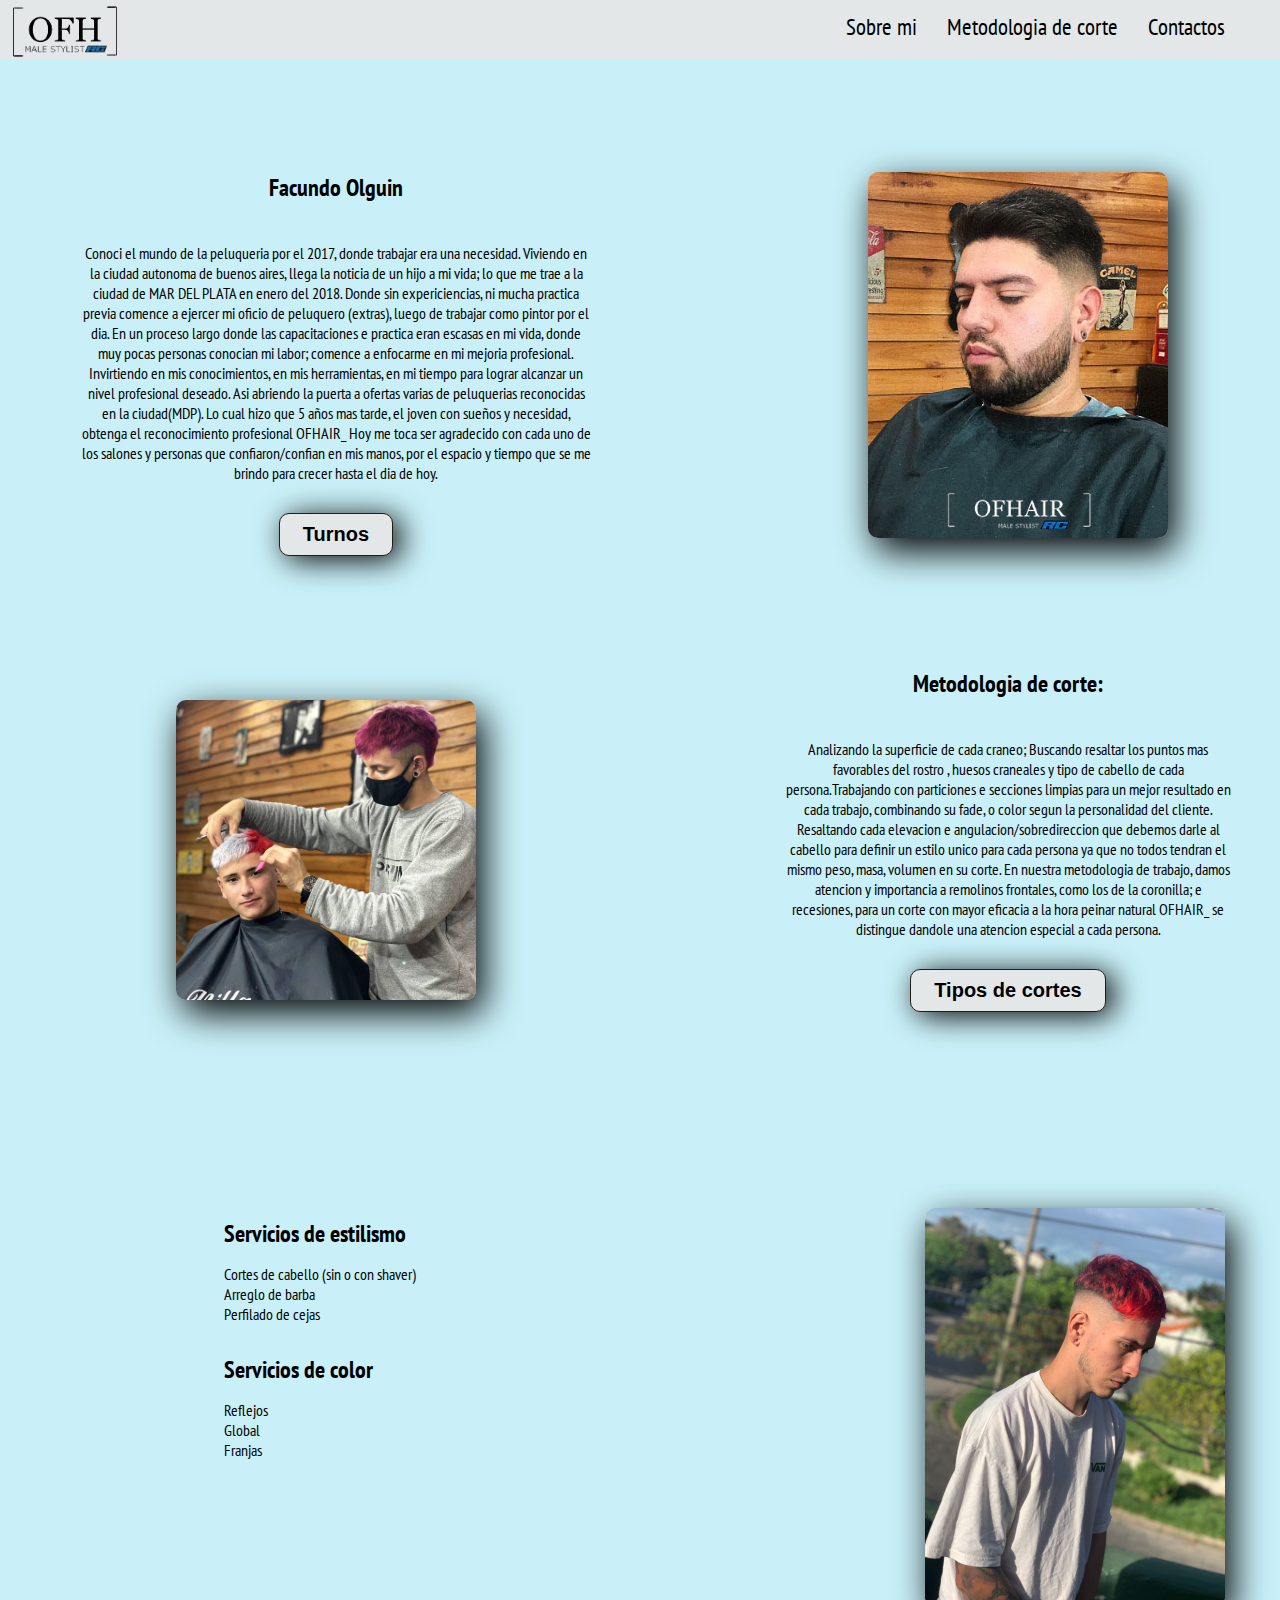
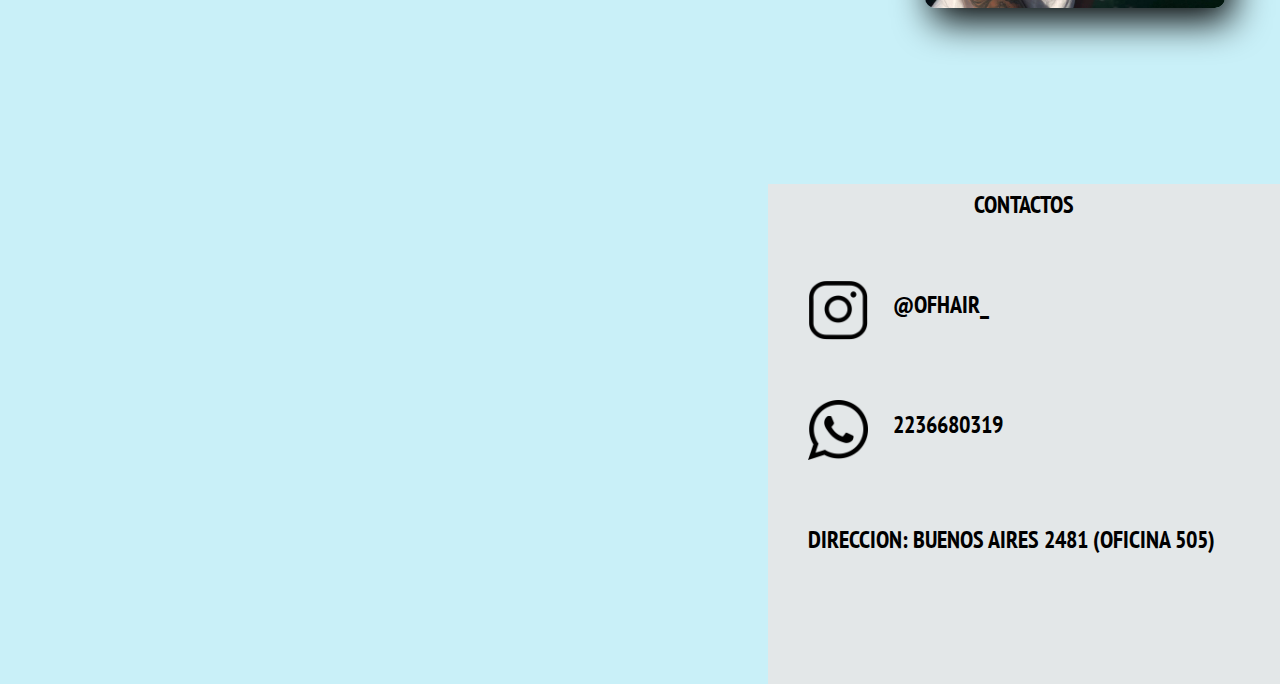
<file: index.html>
<!DOCTYPE html>
<html lang="en">
<head>
    <meta charset="UTF-8">
    <meta http-equiv="X-UA-Compatible" content="IE=edge">
    <meta name="viewport" content="width=device-width, initial-scale=1.0">
    <link rel="stylesheet" href="./style.css">
    <title>Of Hair</title>
</head>
<body>
    <main>
        <div class="navbar">
                <a href="./index.html"><h2><img src="./fotos/ofh corto.png" alt=""></h2></a>
                <ul>
                    <li>
                        <a href="#page-1">Sobre mi</a>
                    </li>
                    <li>
                        <a href="#page-2">Metodologia de corte</a>
                    </li>
                    <li>
                        <a href="#page-3">Contactos</a>
                    </li>
                </ul>
        </div>
        <section class="presen" id="page-1">
            <div class="slogan">
            <h2>Facundo Olguin</h2>
            <p>Conoci el mundo de la peluqueria por el 2017, donde trabajar era una necesidad. 
                Viviendo en la ciudad autonoma de buenos aires, llega la noticia de un hijo a mi vida; lo que me trae a la ciudad de
                MAR DEL PLATA en enero del 2018. 
                Donde sin expericiencias, ni mucha practica previa comence a ejercer mi oficio de peluquero (extras), luego de trabajar como
                pintor por el dia.
                En un proceso largo donde las capacitaciones e practica eran escasas en mi vida, 
                donde muy pocas personas conocian mi labor; comence a enfocarme en mi mejoria profesional. 
                Invirtiendo en mis conocimientos, en mis herramientas, en mi tiempo para lograr alcanzar un nivel profesional deseado.
                Asi abriendo la puerta a ofertas varias de peluquerias reconocidas en la ciudad(MDP). 
                Lo cual hizo que 5 años mas tarde, el joven con sueños y necesidad, obtenga el reconocimiento profesional OFHAIR_ 
                Hoy me toca ser agradecido con cada uno de los salones y personas que confiaron/confian en mis manos, 
                por el espacio y tiempo que se me brindo para crecer hasta el dia de hoy.
            </p>
            <a class="button" href="./turnos.html">Turnos</a>
            </div>
            <div class="foto">
                <img src="./fotos/foto4.jpg" alt="">    
            </div>
        </section >
        <section class="presen2" id="page-2"> 
            
            <div class="foto2">
                <img src="./fotos/facu.jpg" alt="">
            </div>
            <div class="slogan2">
                <h2>Metodologia de corte:</h2>
                <p>Analizando la superficie de cada craneo; Buscando resaltar los puntos mas favorables del rostro , huesos craneales y tipo de cabello de cada persona.Trabajando con particiones e secciones limpias para un mejor resultado en cada trabajo, combinando su fade, o color segun la personalidad del cliente. Resaltando cada elevacion e angulacion/sobredireccion que debemos darle al cabello para definir un estilo unico para cada persona ya que no todos tendran el mismo peso, masa, volumen en su corte. En nuestra metodologia de trabajo, damos atencion y importancia a remolinos frontales, como los de la coronilla; e recesiones, para un corte con mayor eficacia a la hora peinar natural OFHAIR_ se distingue dandole una atencion especial a cada persona.     
                </p>
                <a class="button" href="./tipos.html">Tipos de cortes</a>
            </div>
        </section>
        <section class="presen3">
            <div class="servicios">
            <h2>Servicios de estilismo</h2>
            <ul>
                <li>
                    Cortes de cabello (sin o con shaver)
                </li>
                <li>
                    Arreglo de barba
                </li>
                <li>
                    Perfilado de cejas
                </li>
            </ul>
            <h2>Servicios de color</h2>
            <ul>
                <li>
                    Reflejos
                </li>
                <li>
                    Global
                </li>
                <li>
                    Franjas
                </li>
            </ul>
        </div>
        <div class="foto3">
            <img src="./fotos/color.jpeg" alt="foto de color">
        </div>
        </section>
        <section class="piepag" id="page-3">
                <iframe src="https://www.google.com/maps/embed?pb=!1m18!1m12!1m3!1d3143.659011264901!2d-57.54931818411629!3d-38.0084133529805!2m3!1f0!2f0!3f0!3m2!1i1024!2i768!4f13.1!3m3!1m2!1s0x9584dc18b030446b%3A0xd03c08093998f483!2sBuenos%20Aires%20%26%20Gasc%C3%B3n%2C%20Mar%20del%20Plata%2C%20Provincia%20de%20Buenos%20Aires!5e0!3m2!1ses-419!2sar!4v1639608708528!5m2!1ses-419!2sar" width="2000" height="500" style="border:0;" allowfullscreen="" loading="lazy" class="mapa"></iframe>
            <div class="contacto">
                <div class="contact" >
                    <h2>CONTACTOS</h2>
                </div>
                    
                <div class="insta">
                    <a href="https://www.instagram.com/ofhair_/">
                    <img src="./fotos/instagram_logo.png" alt="logo instagram">
                </a>
                    <h2> @OFHAIR_</h2>
                    
                </div>
                <div class="whatsapp">
                    <a href="https://api.whatsapp.com/message/NTFOBMSBEX3ED1">
                    <img src="./fotos/whatsapp-logo.png" alt="">
                </a>
                    <h2>2236680319</h2>
               
                </div>
                <div class="direc">
                    <a href="https://www.google.com/maps?ll=-38.008581,-57.547244&z=16&t=m&hl=es-419&gl=AR&mapclient=embed&q=Buenos+Aires+%26+Gasc%C3%B3n+Mar+del+Plata+Provincia+de+Buenos+Aires"><h2>DIRECCION:  BUENOS AIRES 2481 (OFICINA 505)</h2></a>
                </div>
    
            </div>
        </section>
        
    </main>
</body>
</html>
</file>
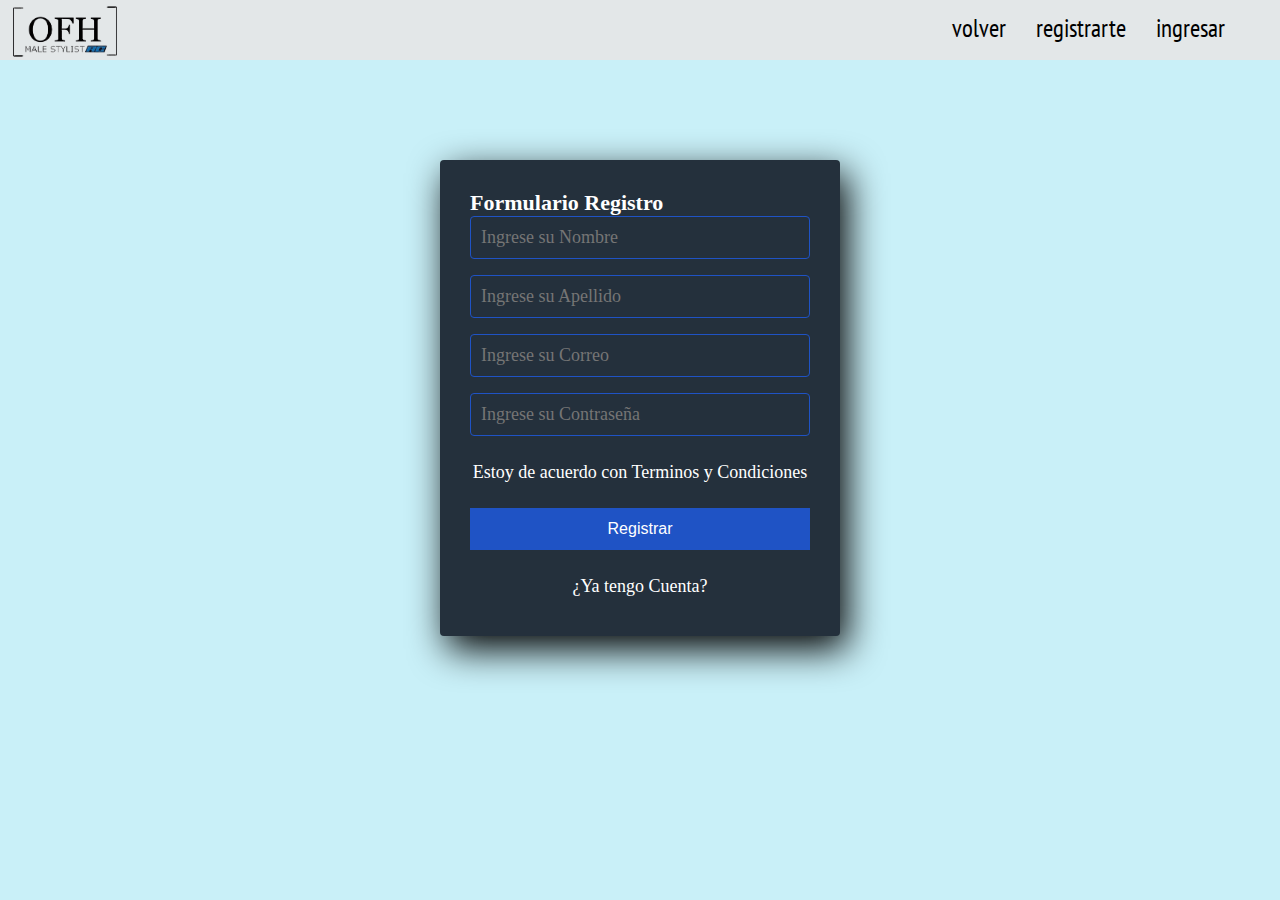
<file: turnos.html>
<!DOCTYPE html>
<html lang="en">
<head>
    <meta charset="UTF-8">
    <meta http-equiv="X-UA-Compatible" content="IE=edge">
    <meta name="viewport" content="width=device-width, initial-scale=1.0">
    <link rel="stylesheet" href="./turnos.css">
    <title>Document</title>
</head>
<body>
    <div class="navbar">
        <a href="./index.html"><h2><img src="./fotos/ofh corto.png" alt=""></h2></a>
        <ul>
            <li>
                <a href="#page-1">volver</a>
            </li>
            <li>
                <a href="#page-2">registrarte</a>
            </li>
            <li>
                <a href="#page-3">ingresar</a>
            </li>
        </ul>
</div>
    <div class="card">
        <h4>Formulario Registro</h4>
        <input class="controls" type="text" name="nombres" id="nombres" placeholder="Ingrese su Nombre">
        <input class="controls" type="text" name="apellidos" id="apellidos" placeholder="Ingrese su Apellido">
        <input class="controls" type="email" name="correo" id="correo" placeholder="Ingrese su Correo">
        <input class="controls" type="password" name="correo" id="correo" placeholder="Ingrese su Contraseña">
        <p>Estoy de acuerdo con <a href="#">Terminos y Condiciones</a></p>
        <input class="botons" type="submit" value="Registrar">
        <p><a href="#">¿Ya tengo Cuenta?</a></p>
    </div>
</body>
</html>
</file>
<file: style.css>
@import url('https://fonts.googleapis.com/css2?family=Big+Shoulders+Display:wght@700&family=Lexend+Deca:wght@300;400;700&family=PT+Sans+Narrow:wght@400;700&display=swap');

:root {
    --blue-sapphire:hsla(195, 67%, 30%, 1);
    --battle-ship:hsla(26, 100%, 95%, 1);
    --forest-yellow:hsla(188, 10%, 90%,1 );
    --forest-blue: hsla(190, 77%, 88%,1);
}

*,
  *::after,
  *::before {
      margin:0;
      padding: 0;
      box-sizing: border-box;
  }
  html {
     scroll-behavior: smooth;
  }
  
  body {
      background: var(--forest-blue);
      opacity:0,5 ;
      height:100vh;
      width:100vw;
      display: flex;
      flex-direction: row;
      font-family:"PT Sans Narrow" , sans-serif;
  }
 
  



  /*----------------- media query ---------------------*/

@media only screen and (min-width: 1401px){
  
    main{
        display: flex;
        height:100vh;
        width:100vw;
        flex-direction: column;
    }
    .navbar a {
        text-decoration: none;
        color: black;
      }
      
    .navbar {
        background: var(--forest-yellow);
        width: 100vw;
        height: 60px;
        display: flex;
        font-size: 25px;
        justify-content: space-between;

    }
    li a:hover{
      background-color:var(--forest-blue);
      transition: .5s;
      border-radius: 5px;
      cursor: pointer;
    }
    
    .navbar img {
      width: 110px;
      margin-top: 4px;
    }

    .navbar ul {
      display: flex;
      list-style: none;
      padding-top: 12px;
      padding-right: 25px;
  }

    .navbar h2 {
    margin-left: 10px;
  }

    .navbar li {
      padding-right: 30px;
      
      
  }
  .presen {
    text-align: center;
    display: flex;
    width: 100vw;
    justify-content: space-between;
    margin-top: 5em;
  }
    .presen img {
     width: 400px;
     position: relative;
     display: flex;
     border-radius: 10px;
     box-shadow: 7px 13px 37px #000;
     }
   
   .foto {
     margin-right: 15em;
     border-radius: 10px;
   }
  
   
   .presen h2 {
     padding-bottom: 40px;
   }

   .slogan {
     margin-top: 5em;
     margin-left: 7.5em;
     width: 35%;

   }
   .slogan p {
     font-size:18px;
   }

   .presen2 {
    text-align: center;
    display: flex;
    
    justify-content: space-between;
    margin-top: 14em;
  }

   .presen2 img {
    width: 400px;
    position: relative;
    border-radius: 10px;
    display: flex;
    
  }
  .foto2 {
    margin-left: 15em;
    box-shadow: 7px 13px 37px #000;
    border-radius: 10px;
  }
 
  
  .presen2 h2 {
    padding-bottom: 40px;
  }

  .slogan2 {
    margin-top: 2em;
    margin-right: 7em;
    font-size: 18px;
    width:35%;
  }

  
.presen3 {
  display: flex;
  margin-top: 14em;
  justify-content:space-between ;
}
.presen3 img {
  width: 400px;
  position: relative;
  border-radius: 10px;
  display: flex;
  
}
.servicios{
    margin-top: 7em;
    margin-left: 15em;
    width: 29%;
}
.servicios ul{
  list-style: none;
  margin-left: 80px;
}
.servicios li{
  font-size: 18px;
  
}
.servicios h2 {
  margin-top: 30px;
  padding-bottom:15px;
}
 .foto3{
    margin-right: 15em;
    box-shadow: 7px 13px 37px #000;
    border-radius: 10px;
 }
 .button {
  background-color:var(--forest-yellow);
  border:1px solid #241d13;
  display:inline-block;
  cursor:pointer;
  color:#000000;
  font-family:Arial;
  font-size:20px;
  font-weight:bold;
  padding:9px 23px;
  text-decoration:none;
  margin-top: 30px;
  border-radius: 6px;
  box-shadow: 7px 4px 31px #000;
  border-radius: 10px;

}
.button:hover {
    
	  background-color:var(--battle-ship);
}


  .mapa {
    
  }
  .piepag{
    display: flex;
    margin-top: 11em;
  }

  .contacto{
    display: flex;
    flex-direction: column;
   
    width: 100%;
    background-color: var(--forest-yellow);
    padding-top: 5px;
    
  }

  .insta {
    margin-top: 60px;
    padding-left: 40px;
    display: flex;
    
  }
  
  .whatsapp {
    margin-top: 60px;
    display: flex;
    padding-left: 40px;
  }
  
  .direc {
    margin-top: 60px;
    padding-left: 40px;
  }

  .insta img {
    width: 60px;
    display: flex;
   
  }
  .whatsapp img{
    width: 60px;
  }
  
  .contact {
    text-align: center;
    align-items: center;
  }
  .insta a {
    text-decoration: none;
    color: black;
  }
  .whatsapp a {
    text-decoration: none;
    color: black;
  }
  .contacto a{
    text-decoration: none;
    color: black;
  }
  .insta h2{
    margin-left: 25px;
    margin-top: 9px;
     
  }
  
  .whatsapp h2{
    margin-left: 25px;
    margin-top: 9px;
  }
}




  @media only screen and (max-width:700px) {

    main{
      display: flex;
      height:100vh;
      width:100vw;
      flex-direction: column;
  }
  .navbar a {
      text-decoration: none;
      color: black;
    }
    
  .navbar {
      background: var(--forest-yellow);
      width: 100%;
      height: 60vh;
      display: flex;
      font-size: 11px;
      justify-content: space-between;

  }
  li a:hover{
    background-color:var(--forest-blue);
    transition: .5s;
    border-radius: 5px;
    cursor: pointer;
  }
  
  .navbar img {
    width: 85px;
    margin-top: 4px;

  }

  .navbar ul {
    display: flex;
    list-style: none;
    padding-top: 19px;
    padding-right: -15px;
    
}

  .navbar h2 {
  margin-left: 10px;
}

  .navbar li {
    padding-right: 30px;
    
    
}
.presen {
  text-align: center;
  display: flex;
  flex-direction: column;
  margin-bottom: 5px;
  
}
  .presen img {
   width: 280px;
   position: relative;
   border-radius: 10px;
   
   box-shadow: 7px 13px 37px #000;
 }
 .foto {
   margin-top: 70px;
   margin-bottom: 100px;
   border-radius: 10px;
 }

 
 .presen h2 {
   padding-bottom: 40px;
 }

 .slogan {
   margin-top: 60px;
   margin-left: 23px;
   margin-right: 23px;
 }
 .slogan p {
   font-size:14px;
   
 }


 .presen2 img {
  width: 280px;
  position: relative;
  border-radius: 10px;;
  box-shadow: 7px 13px 37px #000;
}
.foto2 {
  margin-top: 250px;
  margin-bottom: 100px;
  margin-left: 2px ;
  
  border-radius: 10px;
 
}

.presen2 {
  text-align: center;
  display: flex;
  flex-direction: column-reverse;
  margin-bottom: 40px;
}
.presen2 h2 {
  padding-bottom: 40px;
}

.slogan2 {
  margin-top: 50px;
  margin-left: 23px;
  margin-right: 23px;
  
}

.slogan2{
  font-size: 14px;
}

.presen3 {
  display: flex;
  flex-direction: column;
  
  }
  .presen3 img {
  width: 280px;
  position: relative;
  border-radius: 10px;
  box-shadow: 7px 13px 37px #000;
  }
  .servicios{
    text-align: center;
    margin-left: 23px;
    margin-right: 23px; 
    display: flex;
    flex-direction: column;
  }
  .servicios ul{
  list-style: none;

  }
  .servicios li{
  font-size: 14px;
  text-align: center;
  }
  .servicios h2 {
  margin-top: 30px;
  padding-bottom:15px;
  text-align: center;
  }
  .foto3{
    margin-top: 100px;
    text-align: center;
   
    border-radius: 10px;
  }

.button {
  background-color:var(--forest-yellow);
  border:1px solid black;
  display:inline-block;
  cursor:pointer;
  color:#000000;
  font-family:Arial;
  font-size:15px;
  font-weight:bold;
  padding:6px 18px;
  text-decoration:none;
  margin-top: 30px;
  border-radius: 6px;
  box-shadow: 7px 4px 31px #000;
  border-radius: 10px;
}

.button:hover {
  
  background-color:var(--battle-ship);
}




.piepag{
  display: flex;
flex-direction: column-reverse;
}

.contacto{
  display: flex;
  flex-direction: column;
  margin-top: 300px;
  width: 100%;
  background-color: var(--forest-yellow);
  padding-top: 5px;
  
}
.mapa{
  width: auto;
}

.insta {
  margin-top: 60px;
  padding-left: 40px;
  display: flex;
  
}

.whatsapp {
  margin-top: 60px;
  display: flex;
  padding-left: 40px;
}

.direc {
  margin-top: 60px;
  padding-left: 40px;
}

.insta img {
  width: 60px;
  display: flex;
 
}
.whatsapp img{
  width: 60px;
}

.contact {
  text-align: center;
  align-items: center;
}
.insta a {
  text-decoration: none;
  color: black;
}
.whatsapp a {
  text-decoration: none;
  color: black;
}
.contacto a{
  text-decoration: none;
  color: black;
}
.insta h2{
  margin-left: 25px;
  margin-top: 9px;

}

.whatsapp h2{
  margin-left: 25px;
  margin-top: 9px;
}
}

@media only screen and (min-width: 701px) and (max-width: 1000px){
  
  main{
      display: flex;
      height:100vh;
      width:100vw;
      flex-direction: column;
  }
  .navbar a {
      text-decoration: none;
      color: black;
    }
    
  .navbar {
      background: var(--forest-yellow);
      width: 100vw;
      height: 60px;
      display: flex;
      font-size: 23px;
      justify-content: space-between;

  }
  li a:hover{
    background-color:var(--forest-blue);
    transition: .5s;
    border-radius: 5px;
    cursor: pointer;
  }
  
  .navbar img {
    width: 110px;
    margin-top: 4px;
  }

  .navbar ul {
    display: flex;
    list-style: none;
    padding-top: 12px;
    padding-right: 25px;
}

  .navbar h2 {
  margin-left: 10px;
}

  .navbar li {
    padding-right: 30px;  
}
  .presen img {
   width: 230px;
   position: relative;
   border-radius: 10px;
   display: flex;
  
 }
 .foto {
   margin-top: 110px;
   margin-left: 50px ;
   margin-bottom: 100px;
   margin-right: 55px;
   box-shadow: 7px 13px 37px #000;
   border-radius: 10px;
 }

 .presen {
   text-align: center;
   display: flex;
   margin-bottom: 5px;
   width: 100vw;
 }
 .presen h2 {
   padding-bottom: 40px;
 }

 .slogan {
   margin-top: 70px;
   margin-left: 70px;
   width: 55%;

 }
 .slogan p {
   font-size:14px;
 }


 .presen2 img {
  width: 230px;
  position: relative;
  border-radius: 10px;
  display: flex;
}
.foto2 {
  margin-top: 250px;
  margin-bottom: 100px;
  margin-left: 100px ;
  box-shadow: 7px 13px 37px #000;
}

.presen2 {
  text-align: center;
  display: flex;
  margin-bottom: 155px;
}
.presen2 h2 {
  padding-bottom: 40px;
}

.slogan2 {
  margin-top: 120px;
  margin-left: 110px;
  margin-right: 2px;
  width: 40%;
}

.slogan2{
  font-size: 16px;
}
.presen3 {
  display: flex;
  
  
  }
  .presen3 img {
  width: 230px;
  position: relative;
  border-radius: 10px;
  display: flex;
  border-radius: 10px;
  }
  .servicios{
    margin-top:30px;
    margin-left: 100px;
    width: 55%;
  }
  .servicios ul{
  list-style: none;
  
  }
  .servicios li{
  font-size: 14px;
  
  }
  .servicios h2 {
  margin-top: 30px;
  padding-bottom:15px;
  }
  .foto3{
    margin-top: 20px;
    margin-right: 55px;
    box-shadow: 7px 13px 37px #000;
    border-radius: 10px;
  }
  
.button {
  background-color:var(--forest-yellow);
  border:1px solid #241d13;
  display:inline-block;
  cursor:pointer;
  color:#000000;
  font-family:Arial;
  font-size:20px;
  font-weight:bold;
  padding:9px 23px;
  text-decoration:none;
  margin-top: 30px;
  border-radius: 6px;
  box-shadow: 7px 4px 31px #000;
  border-radius: 10px;
}

.button:hover {
  
  background-color:var(--battle-ship);
}


.mapa {
  margin-top: 300px;
  width: 60%;
  
}
.piepag{
  display: flex;
 
}

.contacto{
  display: flex;
  flex-direction: column;
  margin-top: 300px;

  width: 40%;
  background-color: var(--forest-yellow);
  padding-top: 5px;
  
}

.insta {
  margin-top: 60px;
  padding-left: 40px;
  display: flex;
  
}

.whatsapp {
  margin-top: 60px;
  display: flex;
  padding-left: 40px;
}

.direc {
  margin-top: 60px;
  padding-left: 40px;
}

.insta img {
  width: 60px;
  display: flex;
 
}
.whatsapp img{
  width: 60px;
}

.contact {
  text-align: center;
  align-items: center;
}
.insta a {
  text-decoration: none;
  color: black;
}
.whatsapp a {
  text-decoration: none;
  color: black;
}
.contacto a{
  text-decoration: none;
  color: black;
}
.insta h2{
  margin-left: 25px;
  margin-top: 9px;
   
}

.whatsapp h2{
  margin-left: 25px;
  margin-top: 9px;
}
}


@media only screen and (min-width: 1001px) and (max-width: 1400px){
  
  main{
      display: flex;
      height:100vh;
      width:100vw;
      flex-direction: column;
  }
  .navbar a {
      text-decoration: none;
      color: black;
    }
    
  .navbar {
      background: var(--forest-yellow);
      width: 100vw;
      height: 60px;
      display: flex;
      font-size: 23px;
      justify-content: space-between;

  }
  li a:hover{
    background-color:var(--forest-blue);
    transition: .5s;
    border-radius: 5px;
    cursor: pointer;
  }
  
  .navbar img {
    width: 110px;
    margin-top: 4px;
  }

  .navbar ul {
    display: flex;
    list-style: none;
    padding-top: 12px;
    padding-right: 25px;
}

  .navbar h2 {
  margin-left: 10px;
}

  .navbar li {
    padding-right: 30px;  
}
  .presen img {
   width: 300px;
   position: relative;
   border-radius: 10px;
   display: flex;
   box-shadow: 7px 13px 37px #000;
 }
 .foto {
   
   margin-right: 7em;
   border-radius: 10px;
 }

 .presen {
   text-align: center;
   display: flex;
   justify-content: space-between;
   width: 100vw;
   margin-top: 7em;
 }
 .presen h2 {
   padding-bottom: 40px;
 }

 .slogan {
   
   margin-left: 5em;
   width: 40%;
 }
 .slogan p {
   font-size:16px;
 }


 .presen2 img {
  width: 300px;
  position: relative;
  border-radius: 10px;
  display: flex;
  box-shadow: 7px 13px 37px #000;
}
.foto2 {
  margin-top: 2em;
  margin-left: 11em;
  border-radius: 10px;

}

.presen2 {
  margin-top: 7em;
  text-align: center;
  display: flex;
  justify-content: space-between;
}
.presen2 h2 {
  padding-bottom: 40px;
}

.slogan2 {
  margin-right: 3em;
  
  width: 35%;
}

.slogan2{
  font-size: 16px;
}

.button {
  background-color:var(--forest-yellow);
  border:1px solid #241d13;
  display:inline-block;
  cursor:pointer;
  color:#000000;
  font-family:Arial;
  font-size:20px;
  font-weight:bold;
  padding:9px 23px;
  text-decoration:none;
  margin-top: 30px;
  border-radius: 6px;
  box-shadow: 7px 4px 31px #000;
  border-radius: 10px;
}

.button:hover {
  
  background-color:var(--battle-ship);
}

.presen3 {
display: flex;
justify-content: space-between;
margin-top: 11em;
}
.presen3 img {
width: 300px;
position: relative;
border-radius: 10px;
display: flex;

}
.servicios{ 
  margin-left: 14em;
  width: 55%;
}
.servicios ul{
list-style: none;

}
.servicios li{
font-size: 16px;

}
.servicios h2 {
margin-top: 30px;
padding-bottom:15px;
}

.foto3{
  margin-top: 20px;
  margin-right: 55px;
  box-shadow: 7px 13px 37px #000;
  border-radius: 10px;
}

.mapa {

  width: 60%;
  
}
.piepag{
  display: flex;
 justify-content: space-between;
 height: 500px;
 margin-top: 11em;
}

.contacto{
  display: flex;
  flex-direction: column;
  height: 500px;

  width: 40%;
  background-color: var(--forest-yellow);
  padding-top: 5px;
  
}

.insta {
  margin-top: 60px;
  padding-left: 40px;
  display: flex;
  
}

.whatsapp {
  margin-top: 60px;
  display: flex;
  padding-left: 40px;
}

.direc {
  margin-top: 60px;
  padding-left: 40px;
}

.insta img {
  width: 60px;
  display: flex;
 
}
.whatsapp img{
  width: 60px;
}

.contact {
  text-align: center;
  align-items: center;
}
.insta a {
  text-decoration: none;
  color: black;
}
.whatsapp a {
  text-decoration: none;
  color: black;
}
.contacto a{
  text-decoration: none;
  color: black;
}
.insta h2{
  margin-left: 25px;
  margin-top: 9px;
   
}

.whatsapp h2{
  margin-left: 25px;
  margin-top: 9px;
}
}
</file>
<file: turnos.css>
@import url('https://fonts.googleapis.com/css2?family=Big+Shoulders+Display:wght@700&family=Lexend+Deca:wght@300;400;700&family=PT+Sans+Narrow:wght@400;700&display=swap');

:root {
    --blue-sapphire:hsla(195, 67%, 30%, 1);
    --battle-ship:hsla(26, 100%, 95%, 1);
    --forest-yellow:hsla(188, 10%, 90%,1 );
    --forest-blue: hsla(190, 77%, 88%,1);
}

*,
  *::after,
  *::before {
      margin:0;
      padding: 0;
      box-sizing: border-box;
  }
  html {
     scroll-behavior: smooth;
  }
  
  body {
      background: var(--forest-blue);
      height:100vh;
      width:100vw;
      display: flex;
      flex-direction: column;
      font-family:"PT Sans Narrow" , sans-serif;
  }
 
  .navbar a {
    text-decoration: none;
    color: black;
  }
  
.navbar {
    background: var(--forest-yellow);
    width: 100vw;
    height: 60px;
    display: flex;
    font-size: 25px;
    justify-content: space-between;

}
li a:hover{
  background-color:var(--forest-blue);
  transition: .5s;
  border-radius: 5px;
  cursor: pointer;
}

.navbar img {
  width: 110px;
  margin-top: 4px;
}

.navbar ul {
  display: flex;
  list-style: none;
  padding-top: 12px;
  padding-right: 25px;
}

.navbar h2 {
margin-left: 10px;
}

.navbar li {
  padding-right: 30px;
  
  
}

.card {
    width: 400px;
    background: #24303c;
    padding: 30px;
    margin: auto;
    margin-top: 100px;
    border-radius: 4px;
    font-family: 'calibri';
    color: white;
    box-shadow: 7px 13px 37px #000;
    
  }
  
  .card {
    font-size: 22px;
    margin-bottom: 20px;
  }
  
  .controls {
    width: 100%;
    background: #24303c;
    padding: 10px;
    border-radius: 4px;
    margin-bottom: 16px;
    border: 1px solid #1f53c5;
    font-family: 'calibri';
    font-size: 18px;
    color: white;
  }
  
  .card p {
    height: 40px;
    text-align: center;
    font-size: 18px;
    line-height: 40px;
  }
  
  .card a {
    color: white;
    text-decoration: none;
  }
  
  .card a:hover {
    color: white;
    text-decoration: underline;
  }
  
  .card .botons {
    width: 100%;
    background: #1f53c5;
    border: none;
    padding: 12px;
    color: white;
    margin: 16px 0;
    font-size: 16px;
  }
</file>
